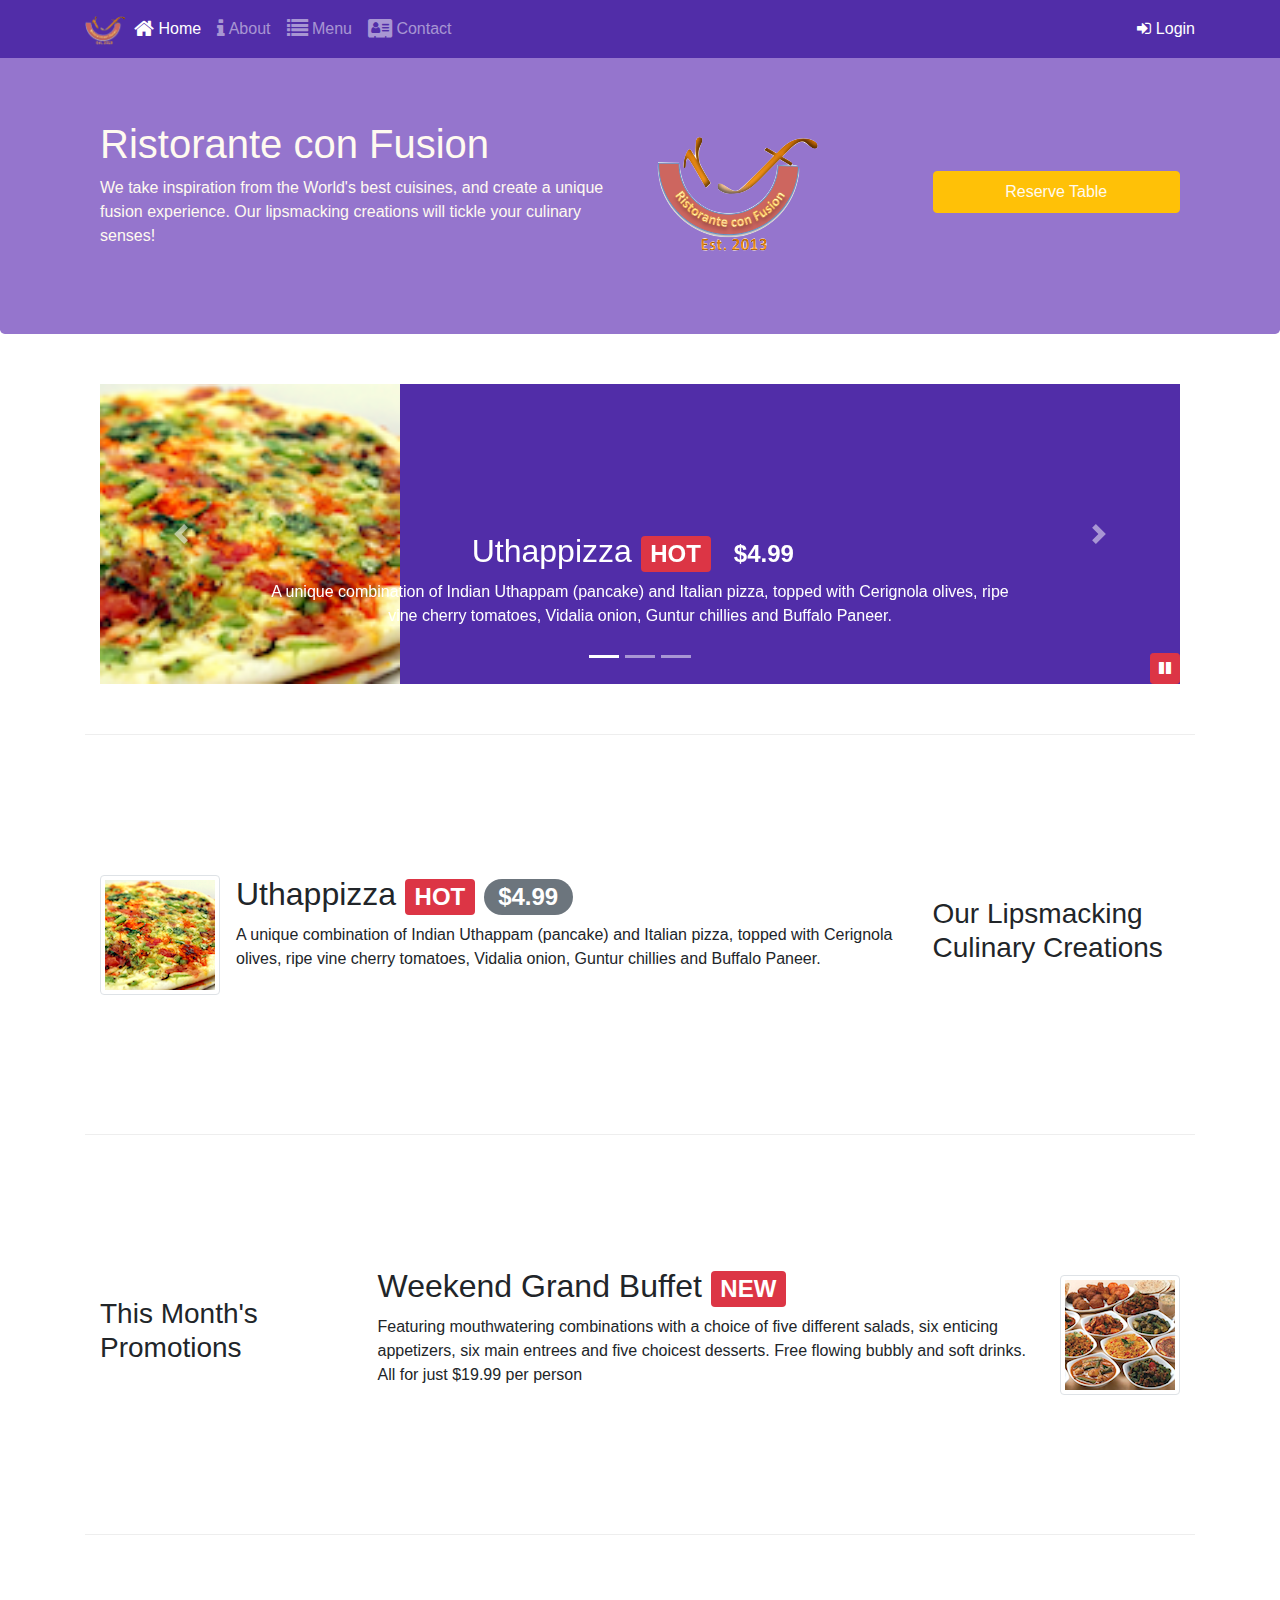
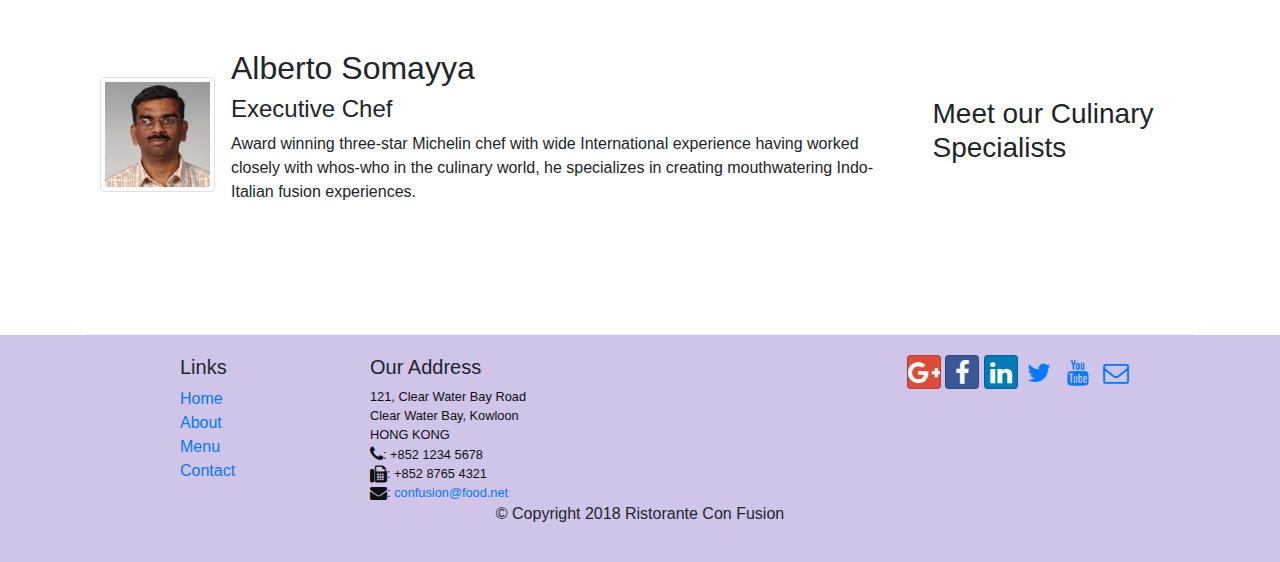
<file: index.html>
<!DOCTYPE html><html lang="en"><head><meta charset="utf-8"><meta name="viewport" content="width=device-width, initial-scale=1, shrink-to-fit=no"><meta http-equiv="x-ua-compatible" content="ie=edge"><link rel="stylesheet" href="css/bootstrap.min.css"><link rel="stylesheet" href="https://stackpath.bootstrapcdn.com/font-awesome/4.7.0/css/font-awesome.min.css" integrity="sha384-wvfXpqpZZVQGK6TAh5PVlGOfQNHSoD2xbE+QkPxCAFlNEevoEH3Sl0sibVcOQVnN" crossorigin="anonymous"><link rel='stylesheet' href='css/bootstrap-social.css'><link rel="stylesheet" href="css/styles.css"><title>Ristorante Con Fusion</title></head><body> <nav class='navbar navbar-dark navbar-expand-sm fixed-top'><div class='container'> <button class='navbar-toggler' type='button' data-toggle='collapse' data-target='#Navbar'> <span class='navbar-toggler-icon'></span> </button> <a class='navbar-brand mr-auto' href='#'><img src='img/logo.png' height='30' width='41'></a><div class='collapse navbar-collapse' id='Navbar'><ul class='navbar-nav mr-auto'><li class='nav-item active'><a class='nav-link' href='#'><span class='fa fa-home fa-lg'></span> Home</a></li><li class='nav-item'><a class='nav-link' href='./aboutus.html'><span class='fa fa-info fa-lg'></span> About</a></li><li class='nav-item'><a class='nav-link' href='#'><span class='fa fa-list fa-lg'></span> Menu</a></li><li class='nav-item'><a class='nav-link' href='./contactus.html'><span class='fa fa-address-card fa-lg'></span> Contact</a></li></ul> <span class="navbar-text"> <a id="loginModal-button"> <span class="fa fa-sign-in"></span> Login</a> </span></div></div> </nav><div id="loginModal" class="modal fade" role="dialog"><div class="modal-dialog modal-lg" role="content"><div class="modal-content"><div class="modal-header"><h4 class="modal-title">Login</h4> <button type="button" class="close" data-dismiss="modal">&times;</button></div><div class="modal-body"><form><div class="form-row"><div class="form-group col-sm-4"> <label class="sr-only" for="exampleInputEmail3">Email address</label> <input type="email" class="form-control form-control-sm mr-1" id="exampleInputEmail3" placeholder="Enter email"></div><div class="form-group col-sm-4"> <label class="sr-only" for="exampleInputPassword3">Password</label> <input type="password" class="form-control form-control-sm mr-1" id="exampleInputPassword3" placeholder="Password"></div><div class="col-sm-auto"><div class="form-check"> <input class="form-check-input" type="checkbox"> <label class="form-check-label"> Remember me </label></div></div></div><div class="form-row"> <button type="button" class="btn btn-secondary btn-sm ml-auto" data-dismiss="modal">Cancel</button> <button type="submit" class="btn btn-primary btn-sm ml-1">Sign in</button></div></form></div></div></div></div><header class='jumbotron'><div class='container'><div class='row row-header'><div class='col-12 col-sm-6'><h1>Ristorante con Fusion</h1><p>We take inspiration from the World's best cuisines, and create a unique fusion experience. Our lipsmacking creations will tickle your culinary senses!</p></div><div class="col-12 col-sm-3 align-self-center"> <img src='img/logo.png' class='img-fluid'></div><div class='col-12 col-sm-3 align-self-center'> <a role="button" class="btn btn-block nav-link btn-warning" id='reservetable-button'>Reserve Table</a></div></div></div> </header><div id="reservetable" class="modal fade" role="dialog"><div class="modal-dialog modal-lg" role="content"><div class="modal-content"><div class="modal-header"><h2>Reserve a Table</h2> <button type="button" class="close" data-dismiss="modal">&times;</button></div><div class='modal-body'><form><div class='form-group row'> <label class='col-12 col-md-2 col-form-label' for='numbguest'><b>Number Of Guests</b></label><div class='col-12 col-md-10 mt-3'> <input type='radio' id='one' name='numbguest' value='one'> <label for='one'><b>1</b> &nbsp;</label> <input type='radio' id='two' name='numbguest' value='two'> <label for='two'><b>2</b> &nbsp;</label> <input type='radio' id='three' name='numbguest' value='three'> <label for='three'><b>3</b> &nbsp;</label> <input type='radio' id='four' name='numbguest' value='four'> <label for='four'><b>4</b> &nbsp;</label> <input type='radio' id='five' name='numbguest' value='five'> <label for='five'><b>5</b> &nbsp;</label> <input type='radio' id='six' name='numbguest' value='six'> <label for='six'><b>6</b> &nbsp;</label></div></div><div class='form-group row'> <label for="section" class='col-12 col-md-2 col-form-label'><b>Section</b></label><div class='col-12 col-md-10 mt-6 btn-group' data-toggle="buttons"> <label class='btn btn-success radio-button active'><input id='non-smoking' name='section' type='radio' value='non-smoking'>Non Smoking</label> <label class='btn btn-danger radio-button'><input id='smoking' name='section' type='radio' value='smoking'>Smoking</label></div></div><div class='form-group row'> <label class='col-12 col-md-2 col-form-label' for='dnt'><b>Date and Time</b></label><div class='col-12 col-md-3'> <input type="text" id='date' class='form-control' name='date' value='' placeholder="Date"></div><div class='col-12 col-md-3'> <input type="text" id='time' class='form-control' name='time' value='' placeholder="Time"></div></div><div class='row form-group'><div class='offset-md-2 col-md-10'> <button type="button" class="btn btn-secondary ml-auto" data-dismiss="modal">Cancel</button> <button type='submit' class='btn btn-primary'>Reserve</button></div></div></form></div></div></div></div><div class='container'><div class="row row-content"><div class="col"><div id="mycarousel" class="carousel slide" data-ride="carousel"><div class="carousel-inner" role="listbox"><div class="carousel-item active"> <img class="d-block img-fluid" src="img/uthappizza.png" alt="Uthappizza"><div class="carousel-caption d-none d-md-block"><h2>Uthappizza <span class="badge badge-danger align-self-center">HOT</span> <span class="badge badge-pill badge-default">$4.99</span></h2><p>A unique combination of Indian Uthappam (pancake) and Italian pizza, topped with Cerignola olives, ripe vine cherry tomatoes, Vidalia onion, Guntur chillies and Buffalo Paneer.</p></div></div><div class="carousel-item"> <img class='d-block img-fluid' src='img/buffet.png' alt='buffet'><div class="carousel-caption d-none d-md-block align-self-center"><h2>Weekend Grand Buffet <span class='badge badge-danger'>NEW</span></h2><p>Featuring mouthwatering combinations with a choice of five different salads, six enticing appetizers, six main entrees and five choicest desserts. Free flowing bubbly and soft drinks. All for just $19.99 per person</p></div></div><div class="carousel-item"> <img class='d-block img-fluid' src='img/alberto.png' alt='alberto'><div class="carousel-caption d-none d-md-block align-self-center"><h2>Alberto Somayya</h2><h4>Executive Chef</h4><p>Award winning three-star Michelin chef with wide International experience having worked closely with whos-who in the culinary world, he specializes in creating mouthwatering Indo-Italian fusion experiences.</p></div></div></div><ol class="carousel-indicators"><li data-target="#mycarousel" data-slide-to="0" class="active"></li><li data-target="#mycarousel" data-slide-to="1"></li><li data-target="#mycarousel" data-slide-to="2"></li></ol> <a class="carousel-control-prev" href="#mycarousel" role="button" data-slide="prev"> <span class="carousel-control-prev-icon"></span> </a> <a class="carousel-control-next" href="#mycarousel" role="button" data-slide="next"> <span class="carousel-control-next-icon"></span> </a> <button class="btn btn-danger btn-sm" id="carouselButton"> <span id="carousel-button-icon" class="fa fa-pause"></span> </button></div></div></div><div class='row row-content align-items-center'><div class='col-12 col-sm-4 order-sm-last col-md-3'><h3>Our Lipsmacking Culinary Creations</h3></div><div class='col col-sm order-sm-first col-md'><div class='media'> <img src='img/uthappizza.png' class='d-flex mr-3 img-thumbnail align-self-center' alt='uthappizza'><div class='media-body'><h2>Uthappizza <span class='badge badge-danger'>HOT</span> <span class='badge badge-pill badge-secondary'>$4.99</span></h2><p>A unique combination of Indian Uthappam (pancake) and Italian pizza, topped with Cerignola olives, ripe vine cherry tomatoes, Vidalia onion, Guntur chillies and Buffalo Paneer.</p></div></div></div></div><div class='row row-content align-items-center'><div class='col-12 col-sm-4 col-md-3'><h3>This Month's Promotions</h3></div><div class='col col-sm col-md'><div class='media'><div class='media-body'><h2>Weekend Grand Buffet <span class='badge badge-danger'>NEW</span></h2><p>Featuring mouthwatering combinations with a choice of five different salads, six enticing appetizers, six main entrees and five choicest desserts. Free flowing bubbly and soft drinks. All for just $19.99 per person</p></div> <img class='d-flex ml-3 align-self-center img-thumbnail' src='img/buffet.png' alt='buffet'></div></div></div><div class='row row-content align-items-center'><div class='col col-sm col-md'><div class='media'> <img class='img-thumbnail d-flex mr-3 align-self-center' src='img/alberto.png' alt="alberto"><div class='media-body'><h2>Alberto Somayya</h2><h4>Executive Chef</h4><p>Award winning three-star Michelin chef with wide International experience having worked closely with whos-who in the culinary world, he specializes in creating mouthwatering Indo-Italian fusion experiences.</p></div></div></div><div class='col-12 col-sm-4 col-md-3'><h3>Meet our Culinary Specialists</h3></div></div></div><footer class='footer'><div class='container'><div class='row'><div class='col-4 offset-1 col-sm-2'><h5>Links</h5><ul class='list-unstyled'><li><a href="#">Home</a></li><li><a href="./aboutus.html">About</a></li><li><a href="#">Menu</a></li><li><a href="./contactus.html">Contact</a></li></ul></div><div class='col-7 col-sm-5'><h5>Our Address</h5> <address> 121, Clear Water Bay Road<br> Clear Water Bay, Kowloon<br> HONG KONG<br> <i class='fa fa-phone fa-lg'></i>: +852 1234 5678<br> <i class='fa fa-fax fa-lg'></i>: +852 8765 4321<br> <i class='fa fa-envelope fa-lg'></i>: <a href="mailto:confusion@food.net">confusion@food.net</a> </address></div><div class='col-12 col-sm-4'><div class='text-center'> <a class='btn btn-social-icon btn-google' href="http://google.com/+"><i class='fa fa-google-plus fa-lg'></i></a> <a class='btn btn-social-icon btn-facebook' href="http://www.facebook.com/profile.php?id="><i class='fa fa-facebook fa-lg'></i></a> <a class='btn btn-social-icon btn-linkedin' href="http://www.linkedin.com/in/"><i class='fa fa-linkedin fa-lg'></i></a> <a class='btn btn-social-icon btn-twittter' href="http://twitter.com/"><i class='fa fa-twitter fa-lg'></i></a> <a class='btn btn-social-icon btn-youtube' href="http://youtube.com/"><i class='fa fa-youtube fa-lg'></i></a> <a class='btn btn-social-icon' href="mailto:"><i class='fa fa-envelope-o fa-lg'></i></a></div></div></div><div class='row justify-content-center'><div class='col-auto'><p>© Copyright 2018 Ristorante Con Fusion</p></div></div></div> </footer> <script src="js/jquery.slim.min.js"></script> <script src="js/popper.min.js"></script> <script src="js/bootstrap.min.js"></script> <script src="js/scripts.js"></script> </body></html>
</file>
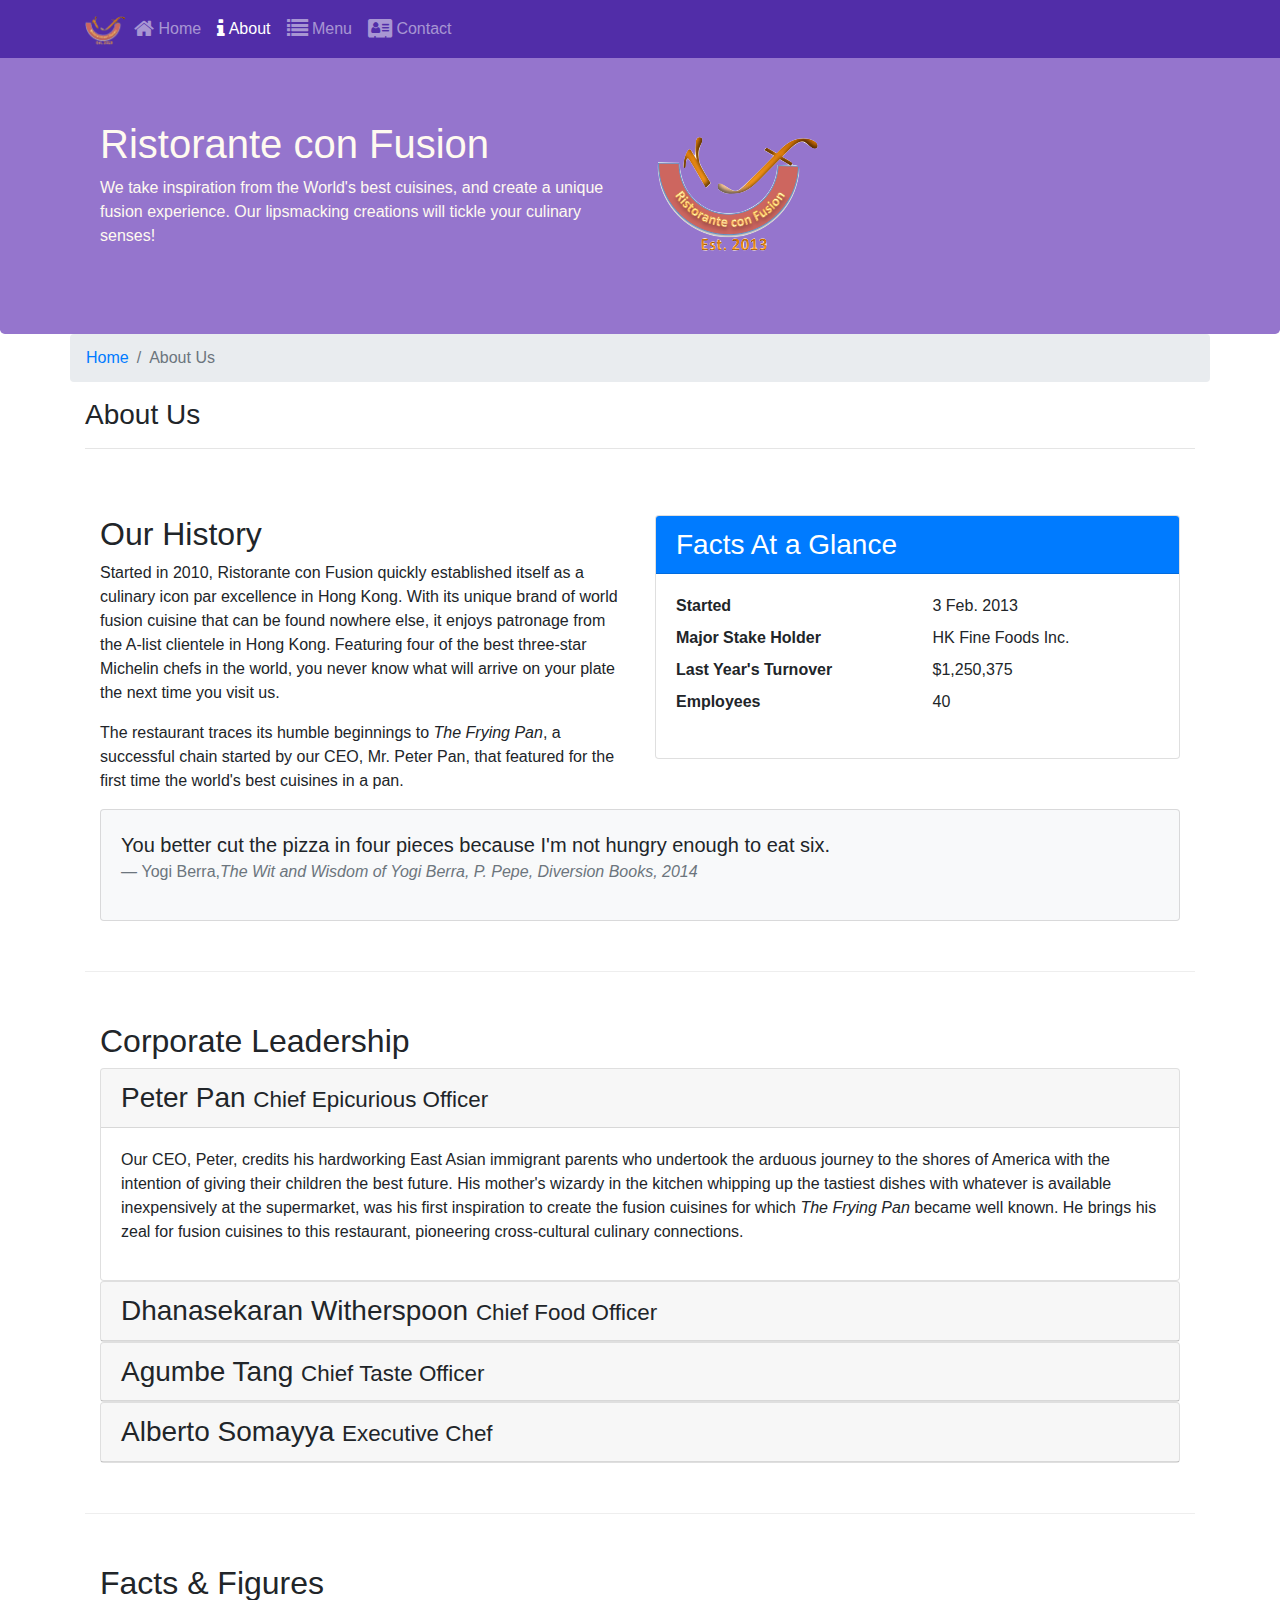
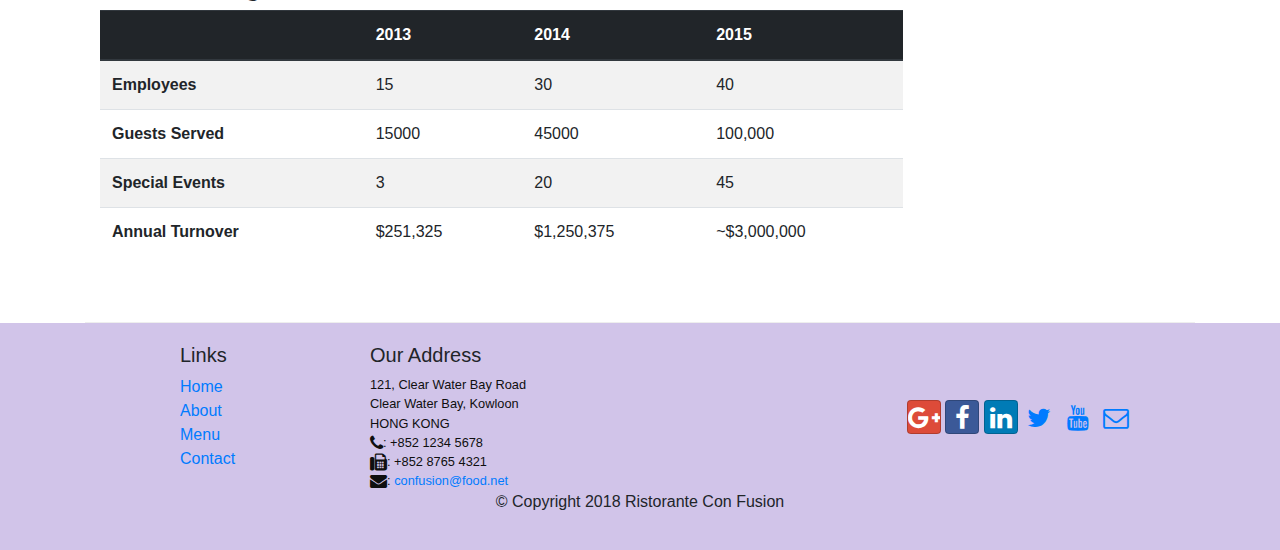
<file: aboutus.html>
<!DOCTYPE html><html lang="en"><head><meta charset="utf-8"><meta name="viewport" content="width=device-width, initial-scale=1, shrink-to-fit=no"><meta http-equiv="x-ua-compatible" content="ie=edge"><link rel="stylesheet" href="css/bootstrap.min.css"><link rel="stylesheet" href="https://stackpath.bootstrapcdn.com/font-awesome/4.7.0/css/font-awesome.min.css" integrity="sha384-wvfXpqpZZVQGK6TAh5PVlGOfQNHSoD2xbE+QkPxCAFlNEevoEH3Sl0sibVcOQVnN" crossorigin="anonymous"><link rel='stylesheet' href='css/bootstrap-social.css'><link rel="stylesheet" href="css/styles.css"><title>Ristorante Con Fusion: About Us</title></head><body> <nav class='navbar navbar-dark navbar-expand-sm fixed-top'><div class='container'> <button class='navbar-toggler' type='button' data-toggle='collapse' data-target='#Navbar'> <span class='navbar-toggler-icon'></span> </button> <a class='navbar-brand mr-auto' href='./index.html'><img src='img/logo.png' height='30' width='41'></a><div class='collapse navbar-collapse' id='Navbar'><ul class='navbar-nav mr-auto'><li class='nav-item'><a class='nav-link' href='./index.html'><span class='fa fa-home fa-lg'></span> Home</a></li><li class='nav-item active'><a class='nav-link' href='#'><span class='fa fa-info fa-lg'></span> About</a></li><li class='nav-item'><a class='nav-link' href='#'><span class='fa fa-list fa-lg'></span> Menu</a></li><li class='nav-item'><a class='nav-link' href='./contactus.html'><span class='fa fa-address-card fa-lg'></span> Contact</a></li></ul></div></div> </nav><header class="jumbotron"><div class="container"><div class="row row-header"><div class="col-12 col-sm-6"><h1>Ristorante con Fusion</h1><p>We take inspiration from the World's best cuisines, and create a unique fusion experience. Our lipsmacking creations will tickle your culinary senses!</p></div><div class="col-12 col-sm align-self-center"> <img src='img/logo.png' class='img-fluid'></div></div></div> </header><div class='container'><div class='row'><ol class='col-12 breadcrumb'><li class='breadcrumb-item'><a href='./index.html'>Home</a></li><li class='breadcrumb-item active'>About Us</li></ol><div class='col-12'><h3>About Us</h3><hr></div></div><div class='row row-content'><div class='col-12 col-sm-6'><h2>Our History</h2><p>Started in 2010, Ristorante con Fusion quickly established itself as a culinary icon par excellence in Hong Kong. With its unique brand of world fusion cuisine that can be found nowhere else, it enjoys patronage from the A-list clientele in Hong Kong. Featuring four of the best three-star Michelin chefs in the world, you never know what will arrive on your plate the next time you visit us.</p><p>The restaurant traces its humble beginnings to <em>The Frying Pan</em>, a successful chain started by our CEO, Mr. Peter Pan, that featured for the first time the world's best cuisines in a pan.</p></div><div class="col-12 col-sm-6"><div class="card"><h3 class="card-header bg-primary text-white">Facts At a Glance</h3><div class="card-body"><dl class="row"><dt class="col-6">Started</dt><dd class="col-6">3 Feb. 2013</dd><dt class="col-6">Major Stake Holder</dt><dd class="col-6">HK Fine Foods Inc.</dd><dt class="col-6">Last Year's Turnover</dt><dd class="col-6">$1,250,375</dd><dt class="col-6">Employees</dt><dd class="col-6">40</dd></dl></div></div></div><div class="col-12"><div class="card card-body bg-light"><blockquote class="blockquote"><p class="mb-0">You better cut the pizza in four pieces because I'm not hungry enough to eat six.</p> <footer class="blockquote-footer">Yogi Berra,<cite title="Source Title">The Wit and Wisdom of Yogi Berra, P. Pepe, Diversion Books, 2014</cite> </footer></blockquote></div></div></div><div class='row row-content'><div class='col-12 col-sm-12'><h2>Corporate Leadership</h2><div id='accordion'><div class='card'><div class="card-header" role="tab" id="peterhead"><h3 class='mb-0' ><a data-toggle='collapse' data-target='#peter'>Peter Pan <small>Chief Epicurious Officer</small></a></h3></div><div class='collapse show' id='peter' data-parent='#accordion'><div class='card-body'><p class='d-none d-sm-block'>Our CEO, Peter, credits his hardworking East Asian immigrant parents who undertook the arduous journey to the shores of America with the intention of giving their children the best future. His mother's wizardy in the kitchen whipping up the tastiest dishes with whatever is available inexpensively at the supermarket, was his first inspiration to create the fusion cuisines for which <em>The Frying Pan</em> became well known. He brings his zeal for fusion cuisines to this restaurant, pioneering cross-cultural culinary connections.</p></div></div></div><div class="card"><div class="card-header" role="tab" id="dannyhead"><h3 class="mb-0"> <a class="collapsed" data-toggle="collapse" data-target="#danny"> Dhanasekaran Witherspoon <small>Chief Food Officer</small> </a></h3></div><div class="collapse" id="danny" data-parent="#accordion"><div class="card-body"><p class="d-none d-sm-block">Our CFO, Danny, as he is affectionately referred to by his colleagues, comes from a long established family tradition in farming and produce. His experiences growing up on a farm in the Australian outback gave him great appreciation for varieties of food sources. As he puts it in his own words, <em>Everything that runs, wins, and everything that stays, pays!</em></p></div></div></div><div class="card"><div class="card-header" role="tab" id="agumbehead"><h3 class="mb-0"> <a class="collapsed" data-toggle="collapse" data-target="#agumbe"> Agumbe Tang <small>Chief Taste Officer</small> </a></h3></div><div class="collapse" id="agumbe" data-parent="#accordion"><div class="card-body"><p class="d-none d-sm-block">Blessed with the most discerning gustatory sense, Agumbe, our CTO, personally ensures that every dish that we serve meets his exacting tastes. Our chefs dread the tongue lashing that ensues if their dish does not meet his exacting standards. He lives by his motto, <em>You click only if you survive my lick.</em></p></div></div></div><div class="card"><div class="card-header" role="tab" id="albertohead"><h3 class="mb-0"> <a class="collapsed" data-toggle="collapse" data-target="#alberto"> Alberto Somayya <small>Executive Chef</small> </a></h3></div><div class="collapse" id="alberto" data-parent="#accordion"><div class="card-body"><p class="d-none d-sm-block">Award winning three-star Michelin chef with wide International experience having worked closely with whos-who in the culinary world, he specializes in creating mouthwatering Indo-Italian fusion experiences. He says, <em>Put together the cuisines from the two craziest cultures, and you get a winning hit! Amma Mia!</em></p></div></div></div></div></div></div><div class="row row-content"><div class="col-12 col-sm-9"><h2>Facts &amp; Figures</h2><div class="table-responsive"><table class="table table-striped"><thead class="thead-dark"><tr><th>&nbsp;</th><th>2013</th><th>2014</th><th>2015</th></tr></thead><tbody><tr><th>Employees</th><td>15</td><td>30</td><td>40</td></tr><tr><th>Guests Served</th><td>15000</td><td>45000</td><td>100,000</td></tr><tr><th>Special Events</th><td>3</td><td>20</td><td>45</td></tr><tr><th>Annual Turnover</th><td>$251,325</td><td>$1,250,375</td><td>~$3,000,000</td></tr></tbody></table></div></div><div class="col-12 col-sm-3"></div></div></div><footer class="footer"><div class="container"><div class="row"><div class="col-4 offset-1 col-sm-2"><h5>Links</h5><ul class="list-unstyled"><li><a href="./index.html">Home</a></li><li><a href="#">About</a></li><li><a href="#">Menu</a></li><li><a href="./contactus.html">Contact</a></li></ul></div><div class="col-7 col-sm-5"><h5>Our Address</h5> <address> 121, Clear Water Bay Road<br> Clear Water Bay, Kowloon<br> HONG KONG<br> <i class='fa fa-phone fa-lg'></i>: +852 1234 5678<br> <i class='fa fa-fax fa-lg'></i>: +852 8765 4321<br> <i class='fa fa-envelope fa-lg'></i>: <a href="mailto:confusion@food.net">confusion@food.net</a> </address></div><div class="col-12 col-sm-4 align-self-center"><div class="text-center"> <a class='btn btn-social-icon btn-google' href="http://google.com/+"><i class='fa fa-google-plus fa-lg'></i></a> <a class='btn btn-social-icon btn-facebook' href="http://www.facebook.com/profile.php?id="><i class='fa fa-facebook fa-lg'></i></a> <a class='btn btn-social-icon btn-linkedin' href="http://www.linkedin.com/in/"><i class='fa fa-linkedin fa-lg'></i></a> <a class='btn btn-social-icon btn-twittter' href="http://twitter.com/"><i class='fa fa-twitter fa-lg'></i></a> <a class='btn btn-social-icon btn-youtube' href="http://youtube.com/"><i class='fa fa-youtube fa-lg'></i></a> <a class='btn btn-social-icon' href="mailto:"><i class='fa fa-envelope-o fa-lg'></i></a></div></div></div><div class="row justify-content-center"><div class="col-auto"><p>© Copyright 2018 Ristorante Con Fusion</p></div></div></div> </footer> <script src="js/jquery.slim.min.js"></script> <script src="js/popper.min.js"></script> <script src="js/bootstrap.min.js"></script> <script src="js/scripts.js"></script> </body></html>
</file>
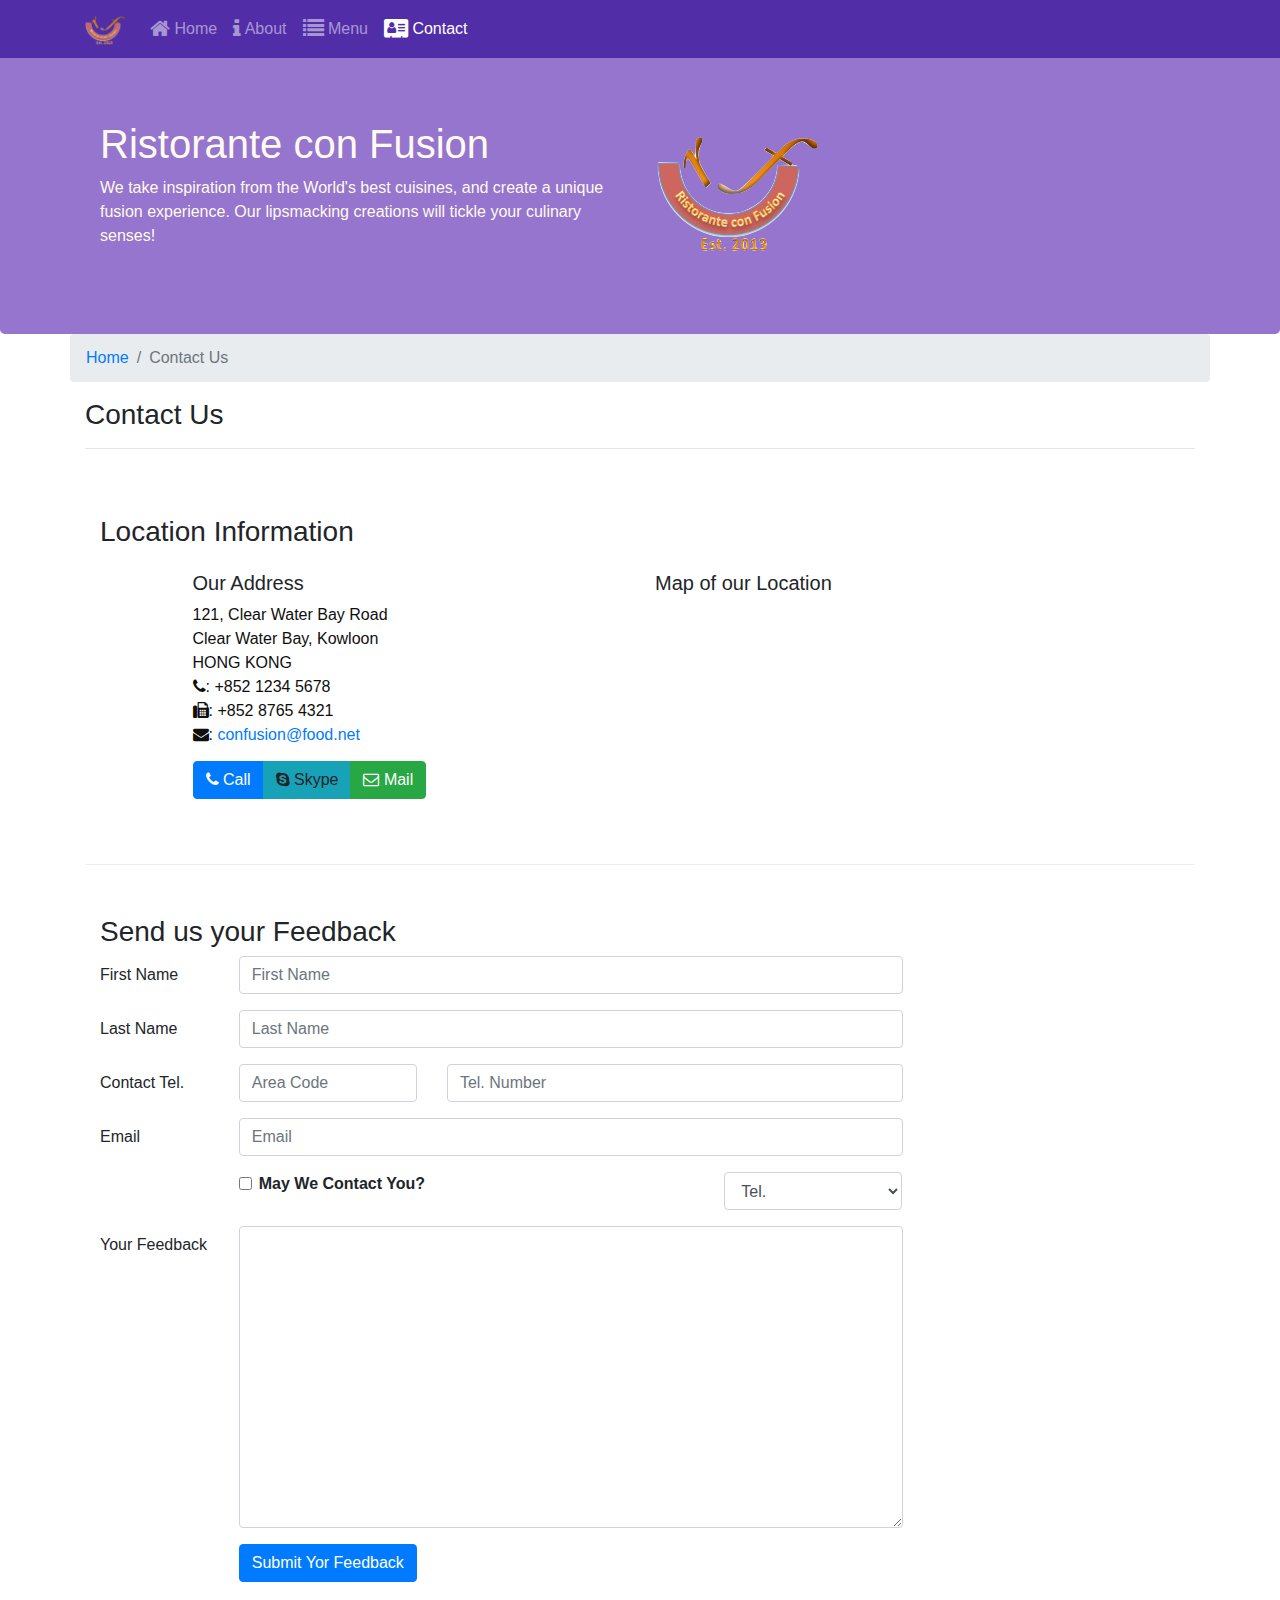
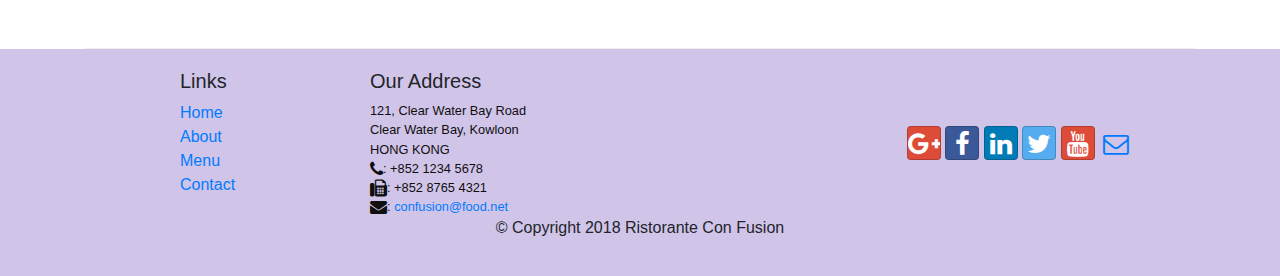
<file: contactus.html>
<!DOCTYPE html><html lang="en"><head><title>Ristorante Con Fusion: About Us</title><meta charset="utf-8"><meta name="viewport" content="width=device-width, initial-scale=1, shrink-to-fit=no"><meta http-equiv="x-ua-compatible" content="ie=edge"><link rel="stylesheet" href="css/bootstrap.min.css"><link rel="stylesheet" href="https://stackpath.bootstrapcdn.com/font-awesome/4.7.0/css/font-awesome.min.css" integrity="sha384-wvfXpqpZZVQGK6TAh5PVlGOfQNHSoD2xbE+QkPxCAFlNEevoEH3Sl0sibVcOQVnN" crossorigin="anonymous"><link rel='stylesheet' href='css/bootstrap-social.css'><link rel="stylesheet" href="css/styles.css"></head><body> <nav class="navbar navbar-dark navbar-expand-sm fixed-top"><div class="container"> <button class="navbar-toggler" type="button" data-toggle="collapse" data-target="#Navbar"> <span class="navbar-toggler-icon"></span> </button> <a class="navbar-brand" href="./index.html"><img src='img/logo.png' height='30' width='41'></a><div class="collapse navbar-collapse" id="Navbar"><ul class="navbar-nav mr-auto"><li class="nav-item"><a class="nav-link" href="./index.html"><span class="fa fa-home fa-lg"></span> Home</a></li><li class="nav-item"><a class="nav-link" href="./aboutus.html"><span class="fa fa-info fa-lg"></span> About</a></li><li class="nav-item"><a class="nav-link" href="#"><span class="fa fa-list fa-lg"></span> Menu</a></li><li class="nav-item active"><a class="nav-link" href="#"><span class="fa fa-address-card fa-lg"></span> Contact</a></li></ul></div></div> </nav><header class="jumbotron"><div class="container"><div class="row row-header"><div class="col-12 col-sm-6"><h1>Ristorante con Fusion</h1><p>We take inspiration from the World's best cuisines, and create a unique fusion experience. Our lipsmacking creations will tickle your culinary senses!</p></div><div class="col-12 col-sm align-self-center"> <img src='img/logo.png' class='img-fluid'></div></div></div> </header><div class="container"><div class="row"><ol class="col-12 breadcrumb"><li class="breadcrumb-item"><a href="./index.html">Home</a></li><li class="breadcrumb-item active">Contact Us</li></ol><div class="col-12"><h3>Contact Us</h3><hr></div></div><div class="row row-content"><div class="col-12"><h3>Location Information</h3></div><div class="col-12 col-sm-4 offset-sm-1"><h5>Our Address</h5> <address style="font-size: 100%"> 121, Clear Water Bay Road<br> Clear Water Bay, Kowloon<br> HONG KONG<br> <i class="fa fa-phone"></i>: +852 1234 5678<br> <i class="fa fa-fax"></i>: +852 8765 4321<br> <i class="fa fa-envelope"></i>: <a href="mailto:confusion@food.net">confusion@food.net</a> </address></div><div class="col-12 col-sm-6 offset-sm-1"><h5>Map of our Location</h5></div><div class="col-12 col-sm-11 offset-sm-1"><div class='btn-group' role='group'> <a role='button' class='btn btn-primary' href='tel:+918789027172'><i class='fa fa-phone'></i> Call</a> <a role='button' class='btn btn-info'><i class='fa fa-skype'></i> Skype</a> <a role='button' class='btn btn-success' href='mailto:saurabhtiwari.iitkgp@gmail.com'><i class='fa fa-envelope-o'></i> Mail</a></div></div></div><div class="row row-content"><div class="col-12"><h3>Send us your Feedback</h3></div><div class="col-12 col-md-9"><form><div class='form-group row'> <label for='firstname' class='col-md-2 col-form-label'>First Name</label><div class='col-md-10'> <input type='text' class='form-control' id='firstname' name='firstname' placeholder="First Name"></div></div><div class='form-group row'> <label for='lastname' class='col-md-2 col-form-label'>Last Name</label><div class='col-md-10'> <input type='text' class='form-control' id='lastname' name='lastname' placeholder="Last Name"></div></div><div class='form-group row'> <label for='telnum' class='col-12 col-md-2 col-form-label'>Contact Tel.</label><div class='col-5 col-md-3'> <input type='tel' class='form-control' id='areacode' name='areacode' placeholder="Area Code"></div><div class='col-7 col-md-7'> <input type='tel' class='form-control' id='telnum' name='telnum' placeholder="Tel. Number"></div></div><div class='form-group row'> <label for='emailid' class='col-md-2 col-form-label'>Email</label><div class='col-md-10'> <input type='email' class='form-control' id='emailid' name='emailid' placeholder="Email"></div></div><div class='form-group row'><div class='col-md-6 offset-md-2'><div class='form-check'> <input type='checkbox' class='form-check-input' name='approve' id='approve' value=''> <label class='form-check-label' for='approve'> <strong>May We Contact You?</strong> </label></div></div><div class='col-md-3 offset-md-1'> <select class='form-control'><option>Tel.</option><option>Email</option> </select></div></div><div class='form-group row'> <label for='feedback' class='col-md-2 col-form-label'>Your Feedback</label><div class='col-md-10'><textarea class='form-control' id='feedback' name='feedback' rows='12'></textarea></div></div><div class='form-group row'><div class='offset-md-2 col-md-10'> <button type='submit' class='btn btn-primary'>Submit Yor Feedback</button></div></div></form></div><div class="col-12 col-md"></div></div></div><footer class="footer"><div class="container"><div class="row"><div class="col-4 offset-1 col-sm-2"><h5>Links</h5><ul class="list-unstyled"><li><a href="./index.html">Home</a></li><li><a href="./aboutus.html">About</a></li><li><a href="#">Menu</a></li><li><a href="#">Contact</a></li></ul></div><div class="col-7 col-sm-5"><h5>Our Address</h5> <address> 121, Clear Water Bay Road<br> Clear Water Bay, Kowloon<br> HONG KONG<br> <i class="fa fa-phone fa-lg"></i>: +852 1234 5678<br> <i class="fa fa-fax fa-lg"></i>: +852 8765 4321<br> <i class="fa fa-envelope fa-lg"></i>: <a href="mailto:confusion@food.net">confusion@food.net</a> </address></div><div class="col-12 col-sm-4 align-self-center"><div class="text-center"> <a class="btn btn-social-icon btn-google" href="http://google.com/+"><i class="fa fa-google-plus"></i></a> <a class="btn btn-social-icon btn-facebook" href="http://www.facebook.com/profile.php?id="><i class="fa fa-facebook"></i></a> <a class="btn btn-social-icon btn-linkedin" href="http://www.linkedin.com/in/"><i class="fa fa-linkedin"></i></a> <a class="btn btn-social-icon btn-twitter" href="http://twitter.com/"><i class="fa fa-twitter"></i></a> <a class="btn btn-social-icon btn-google" href="http://youtube.com/"><i class="fa fa-youtube"></i></a> <a class="btn btn-social-icon" href="mailto:"><i class="fa fa-envelope-o"></i></a></div></div></div><div class="row justify-content-center"><div class="col-auto"><p>© Copyright 2018 Ristorante Con Fusion</p></div></div></div> </footer> <script src="js/jquery.slim.min.js"></script> <script src="js/popper.min.js"></script> <script src="js/bootstrap.min.js"></script> <script src="js/scripts.js"></script> </body></html>
</file>
<file: css/styles.css>
.row-header{margin:0px auto;padding:0px 0px}.row-content{margin:0px auto;padding:50px 0px;border-bottom:1px ridge;min-height:400px}.footer{background-color:#D1C4E9;margin:0px auto;padding:20px 0px}.jumbotron{margin:0px auto;padding:70px 30px;background:#9575CD;color:floralwhite}address{font-size:80%;margin:0px;color:#0f0f0f}body{padding:50px 0px 0px 0px;z-index:0}.navbar-dark{background-color:#512DA8}.tab-content{border-left:1px solid #ddd;border-right:1px solid #ddd;border-bottom:1px solid #ddd;padding:10px}.carousel{background:#512DA8}.carousel .carousel-item{height:300px}.carousel .carousel-item img{position:absolute;top:0;left:0;min-height:300px}#carouselButton{right:0px;position:absolute;bottom:0px;z-index:1}.modal-header{background:#512DA8;color:floralwhite}.modal-header .close{color:floralwhite}.modal-body{background:#D1C4E9}
</file>
